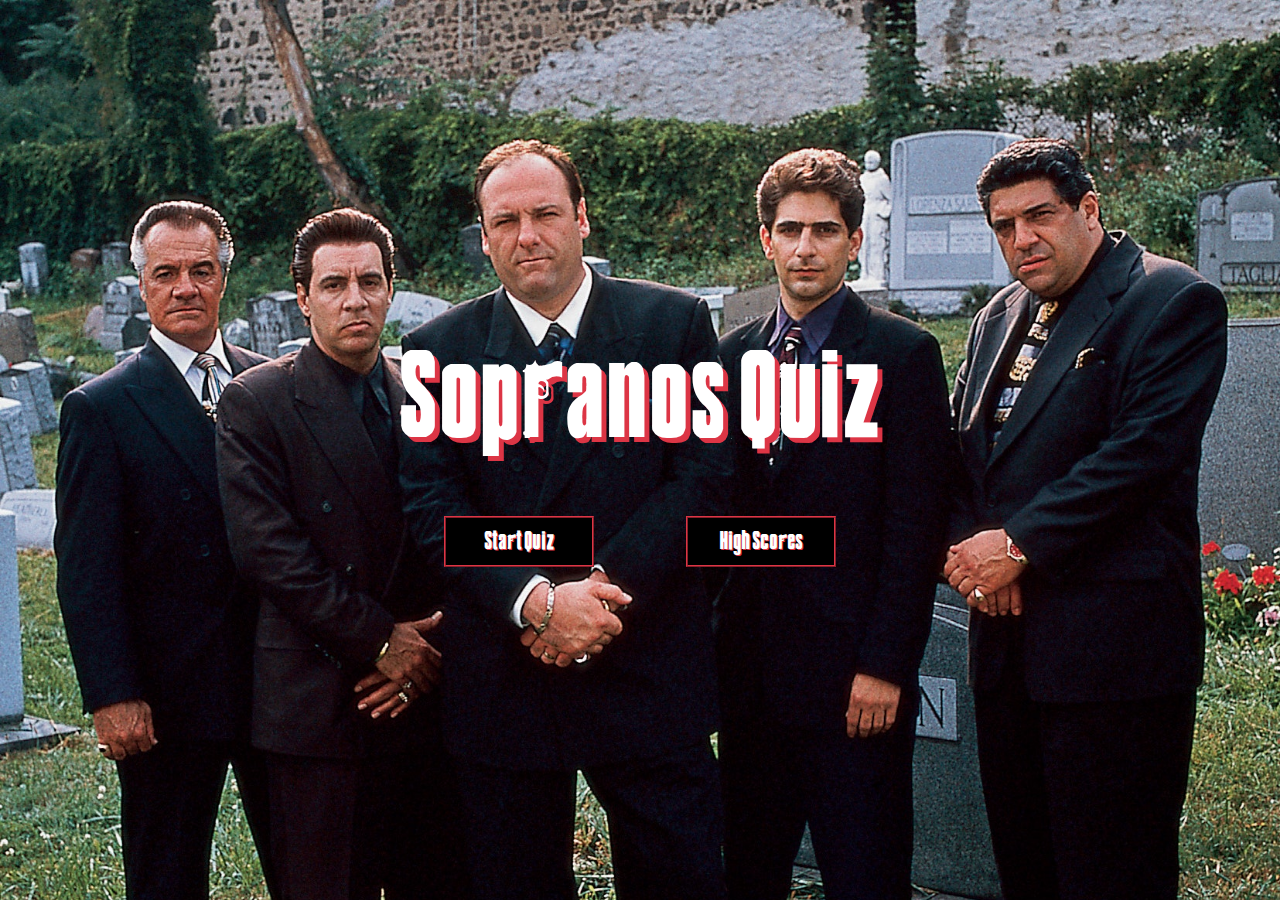
<file: index.html>
<!DOCTYPE html>
<html lang="en">
  <head>
    <meta charset="UTF-8" />
    <meta http-equiv="X-UA-Compatible" content="IE=edge" />
    <meta name="viewport" content="width=device-width, initial-scale=1.0" />
    <title>Get the Fuck Outta Here!</title>
    <link rel="stylesheet" href="app.css" />
  </head>
  <body>
    <div class="container">
      <div class="background-image"></div>
      <div>
        <h1 id="game-title">Sopranos Quiz</h1>
        <div class="button-container">
          <a class="button" id="start-button" href="/game.html">Start Quiz</a>
          <a class="button" id="high-scores" href="/highscores.html"
            >High Scores</a
          >
        </div>
      </div>
    </div>
  </body>
</html>
</file>
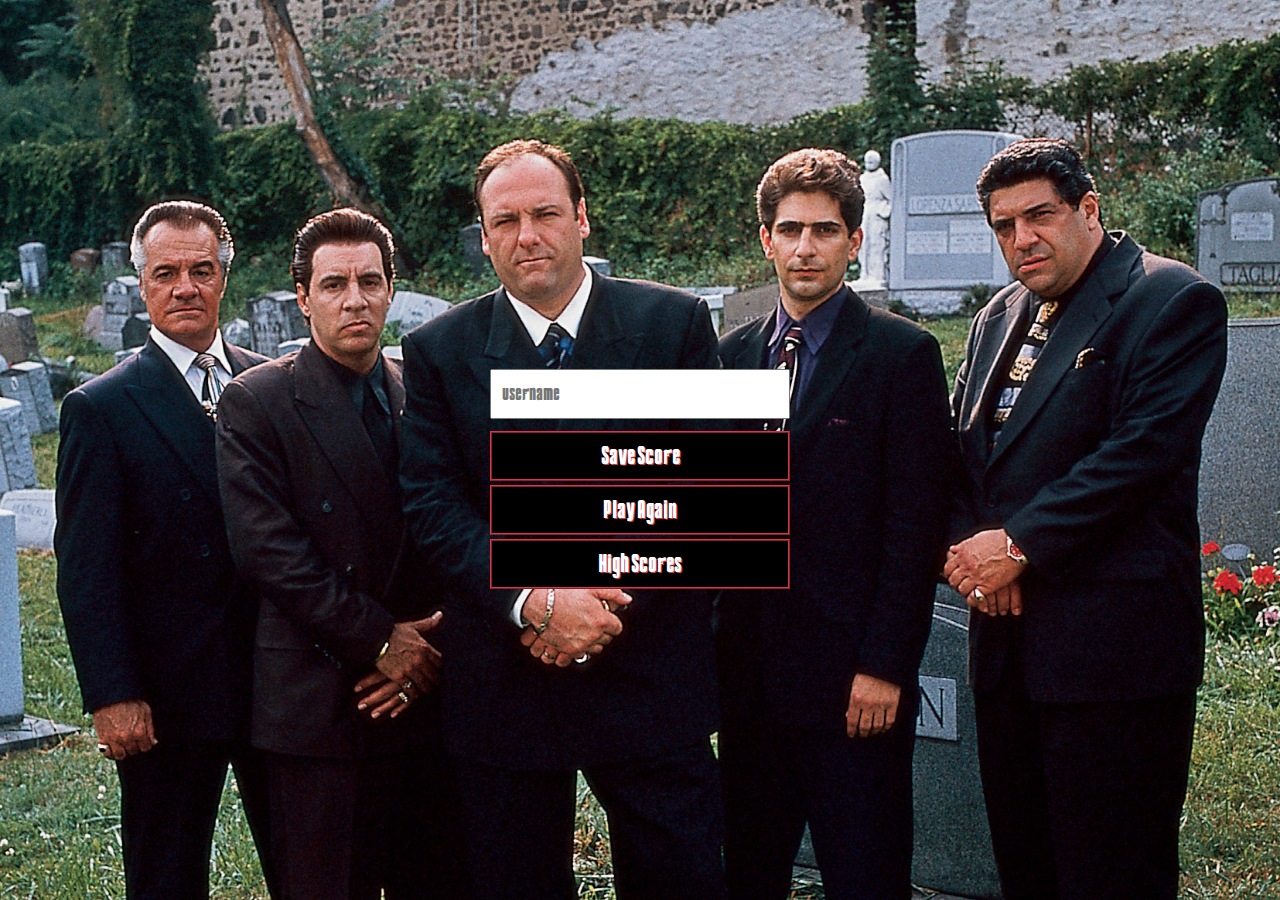
<file: end.html>
<!DOCTYPE html>
<html lang="en">
  <head>
    <meta charset="UTF-8" />
    <meta http-equiv="X-UA-Compatible" content="IE=edge" />
    <meta name="viewport" content="width=device-width, initial-scale=1.0" />
    <title>Congratu-friggin-lations</title>
    <link rel="stylesheet" href="app.css" />
    <script defer src="end.js"></script>
  </head>
  <body>
    <div class="container">
      <div id="end" class="flex-center flex-column">
        <h1 id="finalScore"></h1>
        <form>
          <input
            type="text"
            name="username"
            id="username"
            placeholder="username"
          />
          <button
            type="submit"
            class="button"
            id="saveScoreButton"
            onClick="saveHighScore(event)"
            disabled
          >
            Save Score
          </button>
          <a href="/game.html" class="button" id="endButtons">Play Again</a>
          <a href="/highscores.html" id="endButtons" class="button"
            >High Scores</a
          >
        </form>
      </div>
    </div>
  </body>
</html>
</file>
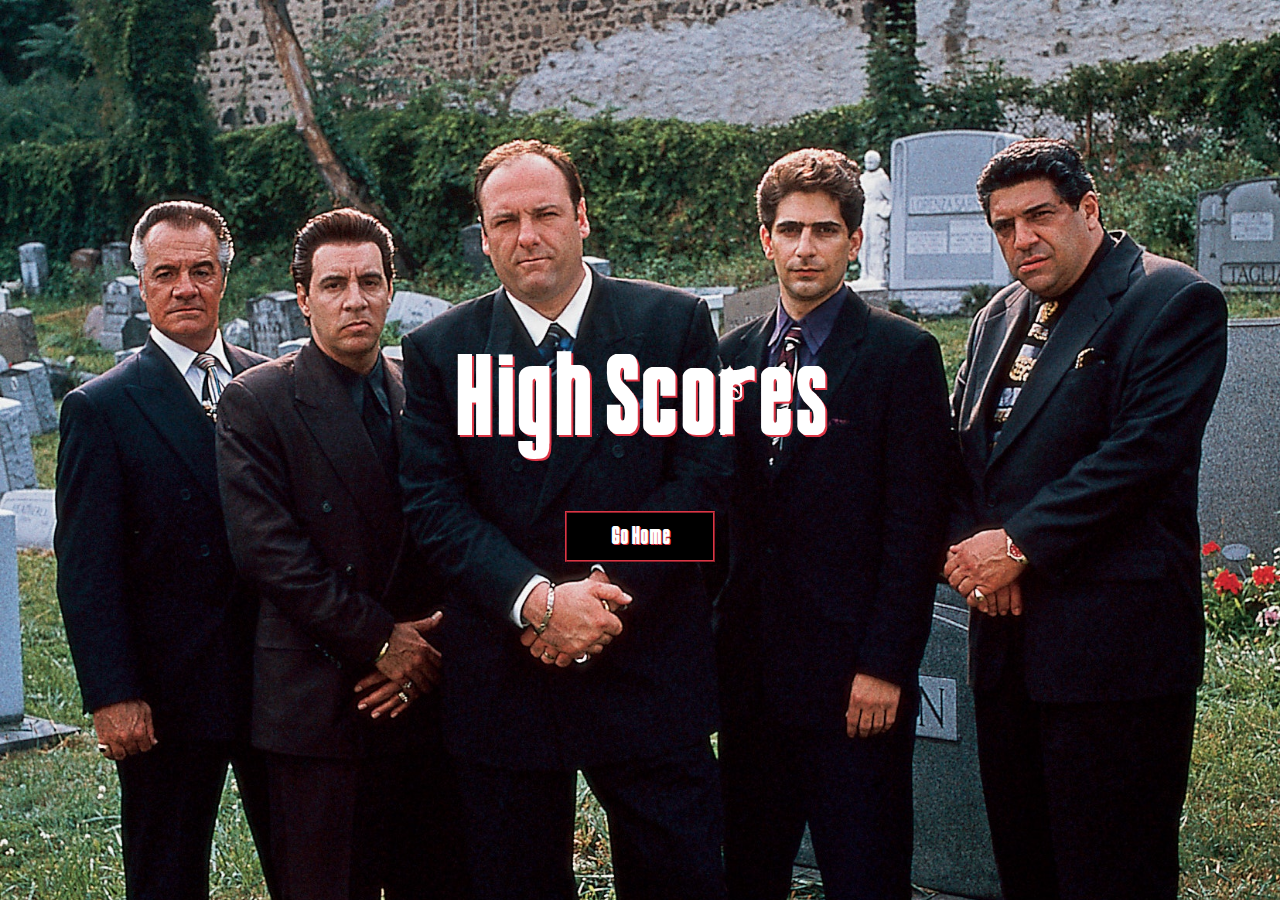
<file: highscores.html>
<!DOCTYPE html>
<html lang="en">
  <head>
    <meta charset="UTF-8" />
    <meta http-equiv="X-UA-Compatible" content="IE=edge" />
    <meta name="viewport" content="width=device-width, initial-scale=1.0" />
    <title>High Scores, ya bozo</title>
    <link rel="stylesheet" href="app.css" />
    <link rel="stylesheet" href="highscores.css" />
    <script defer src="highscores.js"></script>
  </head>
  <body>
    <div class="container">
      <div id="highScore" class="flex-center flex-column">
        <h1 id="finalScore">High Scores</h1>
        <ul id="highScoresList"></ul>
        <a class="button" href="/">Go Home</a>
      </div>
    </div>
  </body>
</html>
</file>
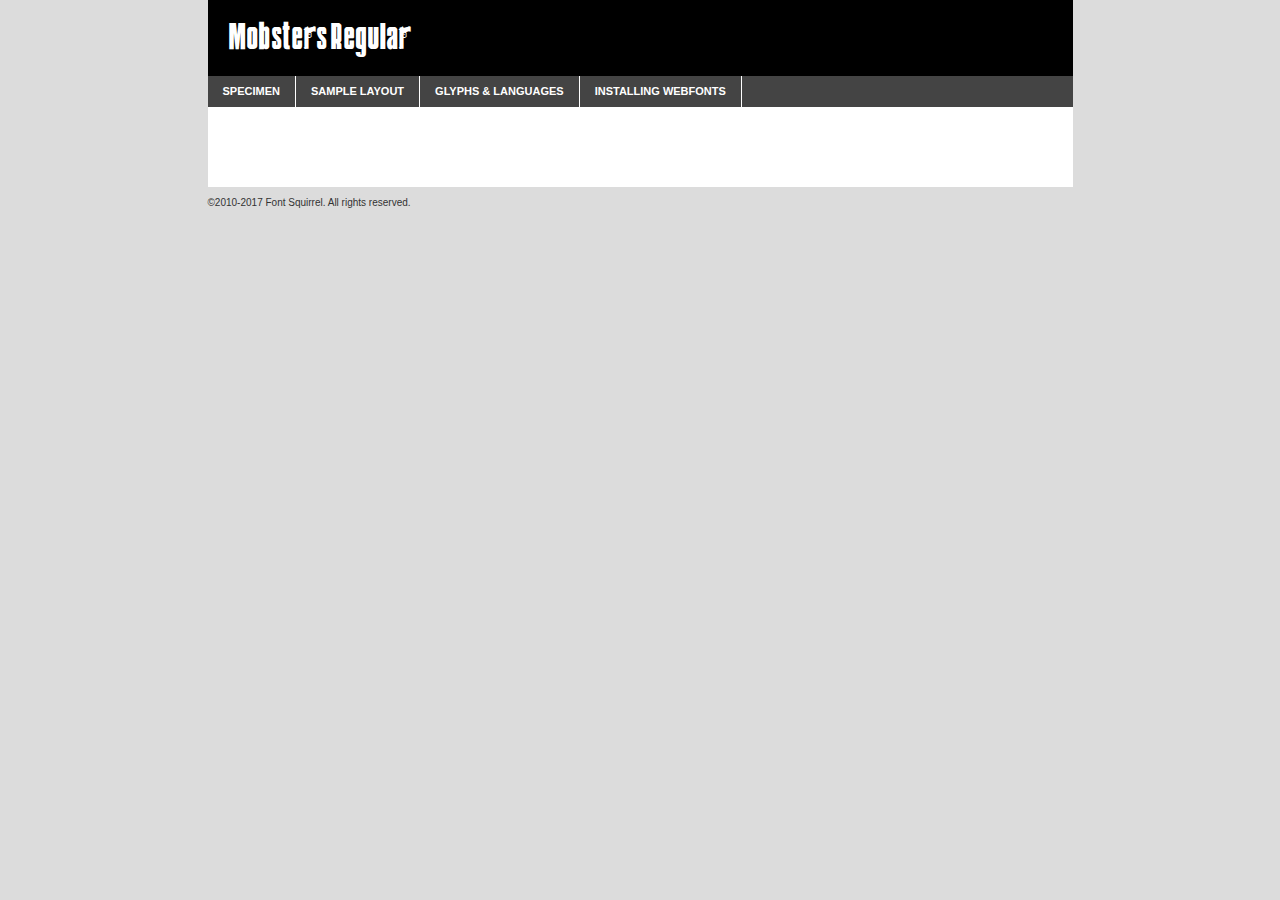
<file: mobsters-demo.html>
<!DOCTYPE html PUBLIC "-//W3C//DTD XHTML 1.0 Transitional//EN"
	"http://www.w3.org/TR/xhtml1/DTD/xhtml1-transitional.dtd">

<html xmlns="http://www.w3.org/1999/xhtml" xml:lang="en" lang="en">
<head>
	<meta http-equiv="Content-Type" content="text/html; charset=utf-8" />
	<script src="http://ajax.googleapis.com/ajax/libs/jquery/1.7.2/jquery.min.js" type="text/javascript" charset="utf-8"></script>
	<script type="text/javascript">
	(function($){$.fn.easyTabs=function(option){var param=jQuery.extend({fadeSpeed:"fast",defaultContent:1,activeClass:'active'},option);$(this).each(function(){var thisId="#"+this.id;if(param.defaultContent==''){param.defaultContent=1;}
	if(typeof param.defaultContent=="number")
	{var defaultTab=$(thisId+" .tabs li:eq("+(param.defaultContent-1)+") a").attr('href').substr(1);}else{var defaultTab=param.defaultContent;}
	$(thisId+" .tabs li a").each(function(){var tabToHide=$(this).attr('href').substr(1);$("#"+tabToHide).addClass('easytabs-tab-content');});hideAll();changeContent(defaultTab);function hideAll(){$(thisId+" .easytabs-tab-content").hide();}
	function changeContent(tabId){hideAll();$(thisId+" .tabs li").removeClass(param.activeClass);$(thisId+" .tabs li a[href=#"+tabId+"]").closest('li').addClass(param.activeClass);if(param.fadeSpeed!="none")
	{$(thisId+" #"+tabId).fadeIn(param.fadeSpeed);}else{$(thisId+" #"+tabId).show();}}
	$(thisId+" .tabs li").click(function(){var tabId=$(this).find('a').attr('href').substr(1);changeContent(tabId);return false;});});}})(jQuery);
	</script>
	<link rel="stylesheet" href="specimen_files/specimen_stylesheet.css" type="text/css" charset="utf-8" />
	<link rel="stylesheet" href="stylesheet.css" type="text/css" charset="utf-8" />

	<style type="text/css">
					body{
				font-family: 'mobstersregular';
							}
		</style>

	<title>Mobsters Regular Specimen</title>
	
	
	<script type="text/javascript" charset="utf-8">
		$(document).ready(function() {
			$('#container').easyTabs({defaultContent:1});
		});
	</script>
</head>

<body>
<div id="container">
	<div id="header">
		Mobsters Regular	</div>
	<ul class="tabs">
		<li><a href="#specimen">Specimen</a></li>
		<li><a href="#layout">Sample Layout</a></li>
				<li><a href="#glyphs">Glyphs &amp; Languages</a></li>
		<li><a href="#installing">Installing Webfonts</a></li>
		
	</ul>
	
	<div id="main_content">

		
			<div id="specimen">
		
				<div class="section">
					<div class="grid12 firstcol">
						<div class="huge">AaBb</div>
					</div>
				</div>
		
				<div class="section">
					<div class="glyph_range">A&#x200B;B&#x200b;C&#x200b;D&#x200b;E&#x200b;F&#x200b;G&#x200b;H&#x200b;I&#x200b;J&#x200b;K&#x200b;L&#x200b;M&#x200b;N&#x200b;O&#x200b;P&#x200b;Q&#x200b;R&#x200b;S&#x200b;T&#x200b;U&#x200b;V&#x200b;W&#x200b;X&#x200b;Y&#x200b;Z&#x200b;a&#x200b;b&#x200b;c&#x200b;d&#x200b;e&#x200b;f&#x200b;g&#x200b;h&#x200b;i&#x200b;j&#x200b;k&#x200b;l&#x200b;m&#x200b;n&#x200b;o&#x200b;p&#x200b;q&#x200b;r&#x200b;s&#x200b;t&#x200b;u&#x200b;v&#x200b;w&#x200b;x&#x200b;y&#x200b;z&#x200b;1&#x200b;2&#x200b;3&#x200b;4&#x200b;5&#x200b;6&#x200b;7&#x200b;8&#x200b;9&#x200b;0&#x200b;&amp;&#x200b;.&#x200b;,&#x200b;?&#x200b;!&#x200b;&#64;&#x200b;(&#x200b;)&#x200b;#&#x200b;$&#x200b;%&#x200b;*&#x200b;+&#x200b;-&#x200b;=&#x200b;:&#x200b;;</div>
				</div>
				<div class="section">
					<div class="grid12 firstcol">
						<table class="sample_table">
							<tr><td>10</td><td class="size10">abcdefghijklmnopqrstuvwxyzABCDEFGHIJKLMNOPQRSTUVWXYZ0123456789abcdefghijklmnopqrstuvwxyzABCDEFGHIJKLMNOPQRSTUVWXYZ0123456789abcdefghijklmnopqrstuvwxyzABCDEFGHIJKLMNOPQRSTUVWXYZ</td></tr>
							<tr><td>11</td><td class="size11">abcdefghijklmnopqrstuvwxyzABCDEFGHIJKLMNOPQRSTUVWXYZ0123456789abcdefghijklmnopqrstuvwxyzABCDEFGHIJKLMNOPQRSTUVWXYZ0123456789abcdefghijklmnopqrstuvwxyzABCDEFGHIJKLMNOPQRSTUVWXYZ</td></tr>
							<tr><td>12</td><td class="size12">abcdefghijklmnopqrstuvwxyzABCDEFGHIJKLMNOPQRSTUVWXYZ0123456789abcdefghijklmnopqrstuvwxyzABCDEFGHIJKLMNOPQRSTUVWXYZ0123456789abcdefghijklmnopqrstuvwxyzABCDEFGHIJKLMNOPQRSTUVWXYZ</td></tr>
							<tr><td>13</td><td class="size13">abcdefghijklmnopqrstuvwxyzABCDEFGHIJKLMNOPQRSTUVWXYZ0123456789abcdefghijklmnopqrstuvwxyzABCDEFGHIJKLMNOPQRSTUVWXYZ0123456789abcdefghijklmnopqrstuvwxyzABCDEFGHIJKLMNOPQRSTUVWXYZ</td></tr>
							<tr><td>14</td><td class="size14">abcdefghijklmnopqrstuvwxyzABCDEFGHIJKLMNOPQRSTUVWXYZ0123456789abcdefghijklmnopqrstuvwxyzABCDEFGHIJKLMNOPQRSTUVWXYZ0123456789abcdefghijklmnopqrstuvwxyzABCDEFGHIJKLMNOPQRSTUVWXYZ</td></tr>
							<tr><td>16</td><td class="size16">abcdefghijklmnopqrstuvwxyzABCDEFGHIJKLMNOPQRSTUVWXYZ0123456789abcdefghijklmnopqrstuvwxyzABCDEFGHIJKLMNOPQRSTUVWXYZ</td></tr>
							<tr><td>18</td><td class="size18">abcdefghijklmnopqrstuvwxyzABCDEFGHIJKLMNOPQRSTUVWXYZ0123456789abcdefghijklmnopqrstuvwxyzABCDEFGHIJKLMNOPQRSTUVWXYZ</td></tr>
							<tr><td>20</td><td class="size20">abcdefghijklmnopqrstuvwxyzABCDEFGHIJKLMNOPQRSTUVWXYZ0123456789abcdefghijklmnopqrstuvwxyzABCDEFGHIJKLMNOPQRSTUVWXYZ</td></tr>
							<tr><td>24</td><td class="size24">abcdefghijklmnopqrstuvwxyzABCDEFGHIJKLMNOPQRSTUVWXYZ0123456789abcdefghijklmnopqrstuvwxyzABCDEFGHIJKLMNOPQRSTUVWXYZ</td></tr>
							<tr><td>30</td><td class="size30">abcdefghijklmnopqrstuvwxyzABCDEFGHIJKLMNOPQRSTUVWXYZ0123456789abcdefghijklmnopqrstuvwxyzABCDEFGHIJKLMNOPQRSTUVWXYZ</td></tr>
							<tr><td>36</td><td class="size36">abcdefghijklmnopqrstuvwxyzABCDEFGHIJKLMNOPQRSTUVWXYZ0123456789abcdefghijklmnopqrstuvwxyzABCDEFGHIJKLMNOPQRSTUVWXYZ</td></tr>
							<tr><td>48</td><td class="size48">abcdefghijklmnopqrstuvwxyzABCDEFGHIJKLMNOPQRSTUVWXYZ0123456789abcdefghijklmnopqrstuvwxyzABCDEFGHIJKLMNOPQRSTUVWXYZ</td></tr>
							<tr><td>60</td><td class="size60">abcdefghijklmnopqrstuvwxyzABCDEFGHIJKLMNOPQRSTUVWXYZ0123456789abcdefghijklmnopqrstuvwxyzABCDEFGHIJKLMNOPQRSTUVWXYZ</td></tr>
							<tr><td>72</td><td class="size72">abcdefghijklmnopqrstuvwxyzABCDEFGHIJKLMNOPQRSTUVWXYZ0123456789abcdefghijklmnopqrstuvwxyzABCDEFGHIJKLMNOPQRSTUVWXYZ</td></tr>
							<tr><td>90</td><td class="size90">abcdefghijklmnopqrstuvwxyzABCDEFGHIJKLMNOPQRSTUVWXYZ0123456789abcdefghijklmnopqrstuvwxyzABCDEFGHIJKLMNOPQRSTUVWXYZ</td></tr>
						</table>
				
					</div>
			
				</div>
		
		
		
								<div class="section" id="bodycomparison">


										<div id="xheight">
				<div class="fontbody">&#x25FC;&#x25FC;&#x25FC;&#x25FC;&#x25FC;&#x25FC;&#x25FC;&#x25FC;&#x25FC;&#x25FC;&#x25FC;&#x25FC;&#x25FC;&#x25FC;&#x25FC;&#x25FC;&#x25FC;&#x25FC;&#x25FC;&#x25FC;&#x25FC;&#x25FC;&#x25FC;&#x25FC;&#x25FC;&#x25FC;&#x25FC;&#x25FC;&#x25FC;&#x25FC;&#x25FC;&#x25FC;&#x25FC;&#x25FC;&#x25FC;&#x25FC;&#x25FC;&#x25FC;&#x25FC;&#x25FC;&#x25FC;&#x25FC;&#x25FC;&#x25FC;&#x25FC;&#x25FC;&#x25FC;&#x25FC;&#x25FC;&#x25FC;&#x25FC;&#x25FC;&#x25FC;&#x25FC;&#x25FC;&#x25FC;&#x25FC;&#x25FC;&#x25FC;&#x25FC;&#x25FC;&#x25FC;&#x25FC;&#x25FC;&#x25FC;&#x25FC;&#x25FC;&#x25FC;&#x25FC;&#x25FC;&#x25FC;&#x25FC;&#x25FC;&#x25FC;&#x25FC;&#x25FC;&#x25FC;&#x25FC;&#x25FC;&#x25FC;&#x25FC;&#x25FC;&#x25FC;&#x25FC;&#x25FC;&#x25FC;&#x25FC;&#x25FC;&#x25FC;&#x25FC;&#x25FC;&#x25FC;&#x25FC;&#x25FC;&#x25FC;&#x25FC;&#x25FC;&#x25FC;&#x25FC;body</div><div class="arialbody">body</div><div class="verdanabody">body</div><div class="georgiabody">body</div></div>
										<div class="fontbody" style="z-index:1">
											body<span>Mobsters Regular</span>
										</div>
										<div class="arialbody" style="z-index:1">
											body<span>Arial</span>
										</div>
										<div class="verdanabody" style="z-index:1">
											body<span>Verdana</span>
										</div>
										<div class="georgiabody" style="z-index:1">
											body<span>Georgia</span>
										</div>



								</div>
		
		
				<div class="section psample psample_row1" id="">
					
					<div class="grid2 firstcol">
						<p class="size10"><span>10.</span>Aenean lacinia bibendum nulla sed consectetur. Fusce dapibus, tellus ac cursus commodo, tortor mauris condimentum nibh, ut fermentum massa justo sit amet risus. Nullam id dolor id nibh ultricies vehicula ut id elit. Cum sociis natoque penatibus et magnis dis parturient montes, nascetur ridiculus mus. Nulla vitae elit libero, a pharetra augue.</p>
			
					</div>
					<div class="grid3">
						<p class="size11"><span>11.</span>Aenean lacinia bibendum nulla sed consectetur. Fusce dapibus, tellus ac cursus commodo, tortor mauris condimentum nibh, ut fermentum massa justo sit amet risus. Nullam id dolor id nibh ultricies vehicula ut id elit. Cum sociis natoque penatibus et magnis dis parturient montes, nascetur ridiculus mus. Nulla vitae elit libero, a pharetra augue.</p>
			
					</div>
					<div class="grid3">
						<p class="size12"><span>12.</span>Aenean lacinia bibendum nulla sed consectetur. Fusce dapibus, tellus ac cursus commodo, tortor mauris condimentum nibh, ut fermentum massa justo sit amet risus. Nullam id dolor id nibh ultricies vehicula ut id elit. Cum sociis natoque penatibus et magnis dis parturient montes, nascetur ridiculus mus. Nulla vitae elit libero, a pharetra augue.</p>
			
					</div>
					<div class="grid4">
						<p class="size13"><span>13.</span>Aenean lacinia bibendum nulla sed consectetur. Fusce dapibus, tellus ac cursus commodo, tortor mauris condimentum nibh, ut fermentum massa justo sit amet risus. Nullam id dolor id nibh ultricies vehicula ut id elit. Cum sociis natoque penatibus et magnis dis parturient montes, nascetur ridiculus mus. Nulla vitae elit libero, a pharetra augue.</p>
			
					</div>
					<div class="white_blend"></div>
					
				</div>
				<div class="section psample psample_row2" id="">
					<div class="grid3 firstcol">
						<p class="size14"><span>14.</span>Aenean lacinia bibendum nulla sed consectetur. Fusce dapibus, tellus ac cursus commodo, tortor mauris condimentum nibh, ut fermentum massa justo sit amet risus. Nullam id dolor id nibh ultricies vehicula ut id elit. Cum sociis natoque penatibus et magnis dis parturient montes, nascetur ridiculus mus. Nulla vitae elit libero, a pharetra augue.</p>
			
					</div>
					<div class="grid4">
						<p class="size16"><span>16.</span>Aenean lacinia bibendum nulla sed consectetur. Fusce dapibus, tellus ac cursus commodo, tortor mauris condimentum nibh, ut fermentum massa justo sit amet risus. Nullam id dolor id nibh ultricies vehicula ut id elit. Cum sociis natoque penatibus et magnis dis parturient montes, nascetur ridiculus mus. Nulla vitae elit libero, a pharetra augue.</p>
			
					</div>
					<div class="grid5">
						<p class="size18"><span>18.</span>Aenean lacinia bibendum nulla sed consectetur. Fusce dapibus, tellus ac cursus commodo, tortor mauris condimentum nibh, ut fermentum massa justo sit amet risus. Nullam id dolor id nibh ultricies vehicula ut id elit. Cum sociis natoque penatibus et magnis dis parturient montes, nascetur ridiculus mus. Nulla vitae elit libero, a pharetra augue.</p>
			
					</div>

					<div class="white_blend"></div>

				</div>
				
				<div class="section psample psample_row3" id="">
					<div class="grid5 firstcol">
						<p class="size20"><span>20.</span>Aenean lacinia bibendum nulla sed consectetur. Fusce dapibus, tellus ac cursus commodo, tortor mauris condimentum nibh, ut fermentum massa justo sit amet risus. Nullam id dolor id nibh ultricies vehicula ut id elit. Cum sociis natoque penatibus et magnis dis parturient montes, nascetur ridiculus mus. Nulla vitae elit libero, a pharetra augue.</p>
					</div>
					<div class="grid7">
						<p class="size24"><span>24.</span>Aenean lacinia bibendum nulla sed consectetur. Fusce dapibus, tellus ac cursus commodo, tortor mauris condimentum nibh, ut fermentum massa justo sit amet risus. Nullam id dolor id nibh ultricies vehicula ut id elit. Cum sociis natoque penatibus et magnis dis parturient montes, nascetur ridiculus mus. Nulla vitae elit libero, a pharetra augue.</p>
					</div>
					
					<div class="white_blend"></div>
					
				</div>
				
				<div class="section psample psample_row4" id="">
					<div class="grid12 firstcol">
						<p class="size30"><span>30.</span>Aenean lacinia bibendum nulla sed consectetur. Fusce dapibus, tellus ac cursus commodo, tortor mauris condimentum nibh, ut fermentum massa justo sit amet risus. Nullam id dolor id nibh ultricies vehicula ut id elit. Cum sociis natoque penatibus et magnis dis parturient montes, nascetur ridiculus mus. Nulla vitae elit libero, a pharetra augue.</p>
					</div>
					<div class="white_blend"></div>
					
				</div>
				
				
				
				<div class="section psample psample_row1 fullreverse">
					<div class="grid2 firstcol">
						<p class="size10"><span>10.</span>Aenean lacinia bibendum nulla sed consectetur. Fusce dapibus, tellus ac cursus commodo, tortor mauris condimentum nibh, ut fermentum massa justo sit amet risus. Nullam id dolor id nibh ultricies vehicula ut id elit. Cum sociis natoque penatibus et magnis dis parturient montes, nascetur ridiculus mus. Nulla vitae elit libero, a pharetra augue.</p>
			
					</div>
					<div class="grid3">
						<p class="size11"><span>11.</span>Aenean lacinia bibendum nulla sed consectetur. Fusce dapibus, tellus ac cursus commodo, tortor mauris condimentum nibh, ut fermentum massa justo sit amet risus. Nullam id dolor id nibh ultricies vehicula ut id elit. Cum sociis natoque penatibus et magnis dis parturient montes, nascetur ridiculus mus. Nulla vitae elit libero, a pharetra augue.</p>
			
					</div>
					<div class="grid3">
						<p class="size12"><span>12.</span>Aenean lacinia bibendum nulla sed consectetur. Fusce dapibus, tellus ac cursus commodo, tortor mauris condimentum nibh, ut fermentum massa justo sit amet risus. Nullam id dolor id nibh ultricies vehicula ut id elit. Cum sociis natoque penatibus et magnis dis parturient montes, nascetur ridiculus mus. Nulla vitae elit libero, a pharetra augue.</p>
			
					</div>
					<div class="grid4">
						<p class="size13"><span>13.</span>Aenean lacinia bibendum nulla sed consectetur. Fusce dapibus, tellus ac cursus commodo, tortor mauris condimentum nibh, ut fermentum massa justo sit amet risus. Nullam id dolor id nibh ultricies vehicula ut id elit. Cum sociis natoque penatibus et magnis dis parturient montes, nascetur ridiculus mus. Nulla vitae elit libero, a pharetra augue.</p>
			
					</div>
					<div class="black_blend"></div>
					
				</div>
				
				<div class="section psample psample_row2 fullreverse">
					<div class="grid3 firstcol">
						<p class="size14"><span>14.</span>Aenean lacinia bibendum nulla sed consectetur. Fusce dapibus, tellus ac cursus commodo, tortor mauris condimentum nibh, ut fermentum massa justo sit amet risus. Nullam id dolor id nibh ultricies vehicula ut id elit. Cum sociis natoque penatibus et magnis dis parturient montes, nascetur ridiculus mus. Nulla vitae elit libero, a pharetra augue.</p>
			
					</div>
					<div class="grid4">
						<p class="size16"><span>16.</span>Aenean lacinia bibendum nulla sed consectetur. Fusce dapibus, tellus ac cursus commodo, tortor mauris condimentum nibh, ut fermentum massa justo sit amet risus. Nullam id dolor id nibh ultricies vehicula ut id elit. Cum sociis natoque penatibus et magnis dis parturient montes, nascetur ridiculus mus. Nulla vitae elit libero, a pharetra augue.</p>
			
					</div>
					<div class="grid5">
						<p class="size18"><span>18.</span>Aenean lacinia bibendum nulla sed consectetur. Fusce dapibus, tellus ac cursus commodo, tortor mauris condimentum nibh, ut fermentum massa justo sit amet risus. Nullam id dolor id nibh ultricies vehicula ut id elit. Cum sociis natoque penatibus et magnis dis parturient montes, nascetur ridiculus mus. Nulla vitae elit libero, a pharetra augue.</p>
			
					</div>
					<div class="black_blend"></div>

				</div>
				
				<div class="section psample fullreverse psample_row3" id="">
					<div class="grid5 firstcol">
						<p class="size20"><span>20.</span>Aenean lacinia bibendum nulla sed consectetur. Fusce dapibus, tellus ac cursus commodo, tortor mauris condimentum nibh, ut fermentum massa justo sit amet risus. Nullam id dolor id nibh ultricies vehicula ut id elit. Cum sociis natoque penatibus et magnis dis parturient montes, nascetur ridiculus mus. Nulla vitae elit libero, a pharetra augue.</p>
					</div>
					<div class="grid7">
						<p class="size24"><span>24.</span>Aenean lacinia bibendum nulla sed consectetur. Fusce dapibus, tellus ac cursus commodo, tortor mauris condimentum nibh, ut fermentum massa justo sit amet risus. Nullam id dolor id nibh ultricies vehicula ut id elit. Cum sociis natoque penatibus et magnis dis parturient montes, nascetur ridiculus mus. Nulla vitae elit libero, a pharetra augue.</p>
					</div>
					
					<div class="black_blend"></div>
					
				</div>
				
				<div class="section psample fullreverse psample_row4" id="" style="border-bottom: 20px #000 solid;">
					<div class="grid12 firstcol">
						<p class="size30"><span>30.</span>Aenean lacinia bibendum nulla sed consectetur. Fusce dapibus, tellus ac cursus commodo, tortor mauris condimentum nibh, ut fermentum massa justo sit amet risus. Nullam id dolor id nibh ultricies vehicula ut id elit. Cum sociis natoque penatibus et magnis dis parturient montes, nascetur ridiculus mus. Nulla vitae elit libero, a pharetra augue.</p>
					</div>
					<div class="black_blend"></div>
					
				</div>
				
				
				
				
			</div>
			
			<div id="layout">
				
				<div class="section">
					
					<div class="grid12 firstcol">
						<h1>Lorem Ipsum Dolor</h1>
						<h2>Etiam porta sem malesuada magna mollis euismod</h2>
						
						<p class="byline">By <a href="#link">Aenean Lacinia</a></p>
					</div>
				</div>
				<div class="section">
					<div class="grid8 firstcol">
						<p class="large">Donec sed odio dui. Morbi leo risus, porta ac consectetur ac, vestibulum at eros. Fusce dapibus, tellus ac cursus commodo, tortor mauris condimentum nibh, ut fermentum massa justo sit amet risus. </p>

						
						<h3>Pellentesque ornare sem</h3>

						<p>Maecenas sed diam eget risus varius blandit sit amet non magna. Maecenas faucibus mollis interdum. Donec ullamcorper nulla non metus auctor fringilla. Nullam id dolor id nibh ultricies vehicula ut id elit. Nullam id dolor id nibh ultricies vehicula ut id elit. </p>

						<p>Aenean eu leo quam. Pellentesque ornare sem lacinia quam venenatis vestibulum. Lorem ipsum dolor sit amet, consectetur adipiscing elit. Cum sociis natoque penatibus et magnis dis parturient montes, nascetur ridiculus mus. </p>

						<p>Nulla vitae elit libero, a pharetra augue. Praesent commodo cursus magna, vel scelerisque nisl consectetur et. Aenean lacinia bibendum nulla sed consectetur. </p>

						<p>Nullam quis risus eget urna mollis ornare vel eu leo. Nullam quis risus eget urna mollis ornare vel eu leo. Maecenas sed diam eget risus varius blandit sit amet non magna. Donec ullamcorper nulla non metus auctor fringilla. </p>

						<h3>Cras mattis consectetur</h3>

						<p>Aenean eu leo quam. Pellentesque ornare sem lacinia quam venenatis vestibulum. Aenean lacinia bibendum nulla sed consectetur. Integer posuere erat a ante venenatis dapibus posuere velit aliquet. Cras mattis consectetur purus sit amet fermentum. </p>

						<p>Nullam id dolor id nibh ultricies vehicula ut id elit. Nullam quis risus eget urna mollis ornare vel eu leo. Cras mattis consectetur purus sit amet fermentum.</p>
					</div>
					
					<div class="grid4 sidebar">
						
						<div class="box reverse">
							<p class="last">Nullam quis risus eget urna mollis ornare vel eu leo. Donec ullamcorper nulla non metus auctor fringilla. Cras mattis consectetur purus sit amet fermentum. Sed posuere consectetur est at lobortis. Lorem ipsum dolor sit amet, consectetur adipiscing elit. </p>
						</div>
						
						<p class="caption">Maecenas sed diam eget risus varius.</p>

						<p>Vestibulum id ligula porta felis euismod semper. Integer posuere erat a ante venenatis dapibus posuere velit aliquet. Vestibulum id ligula porta felis euismod semper. Sed posuere consectetur est at lobortis. Maecenas sed diam eget risus varius blandit sit amet non magna. Fusce dapibus, tellus ac cursus commodo, tortor mauris condimentum nibh, ut fermentum massa justo sit amet risus. </p>

					

						<p>Duis mollis, est non commodo luctus, nisi erat porttitor ligula, eget lacinia odio sem nec elit. Aenean lacinia bibendum nulla sed consectetur. Vivamus sagittis lacus vel augue laoreet rutrum faucibus dolor auctor. Aenean lacinia bibendum nulla sed consectetur. Nullam quis risus eget urna mollis ornare vel eu leo. </p>

						<p>Praesent commodo cursus magna, vel scelerisque nisl consectetur et. Donec ullamcorper nulla non metus auctor fringilla. Maecenas faucibus mollis interdum. Fusce dapibus, tellus ac cursus commodo, tortor mauris condimentum nibh, ut fermentum massa justo sit amet risus. </p>

					</div>
				</div>
				
			</div>


			



		<div id="glyphs">
			<div class="section">
				<div class="grid12 firstcol">
			
				<h1>Language Support</h1>
				<p>The subset of Mobsters Regular in this kit supports the following languages:<br />
			
					Albanian, Basque, Breton, Chamorro, Danish, Dutch, English, Faroese, Finnish, French, Frisian, Galician, German, Icelandic, Italian, Malagasy, Norwegian, Portuguese, Spanish, Alsatian, Aragonese, Arapaho, Arrernte, Asturian, Aymara, Bislama, Cebuano, Corsican, Fijian, French_creole, Genoese, Gilbertese, Greenlandic, Haitian_creole, Hiligaynon, Hmong, Hopi, Ibanag, Iloko_ilokano, Indonesian, Interglossa_glosa, Interlingua, Irish_gaelic, Jerriais, Lojban, Lombard, Luxembourgeois, Manx, Mohawk, Norfolk_pitcairnese, Occitan, Oromo, Pangasinan, Papiamento, Piedmontese, Potawatomi, Rhaeto-romance, Romansh, Rotokas, Sami_lule, Samoan, Sardinian, Scots_gaelic, Seychelles_creole, Shona, Sicilian, Somali, Southern_ndebele, Swahili, Swati_swazi, Tagalog_filipino_pilipino, Tetum, Tok_pisin, Uyghur_latinized, Volapuk, Walloon, Warlpiri, Xhosa, Yapese, Zulu, Latinbasic, Ubasic, Demo				</p>
				<h1>Glyph Chart</h1>
				<p>The subset of Mobsters Regular in this kit includes all the glyphs listed below. Unicode entities are included above each glyph to help you insert individual characters into your layout.</p>
				<div id="glyph_chart">
			
																				 <div><p>&amp;#13;</p>&#13;</div>
																				 <div><p>&amp;#32;</p>&#32;</div>
																				 <div><p>&amp;#33;</p>&#33;</div>
																				 <div><p>&amp;#34;</p>&#34;</div>
																				 <div><p>&amp;#35;</p>&#35;</div>
																				 <div><p>&amp;#36;</p>&#36;</div>
																				 <div><p>&amp;#37;</p>&#37;</div>
																				 <div><p>&amp;#38;</p>&#38;</div>
																				 <div><p>&amp;#39;</p>&#39;</div>
																				 <div><p>&amp;#40;</p>&#40;</div>
																				 <div><p>&amp;#41;</p>&#41;</div>
																				 <div><p>&amp;#42;</p>&#42;</div>
																				 <div><p>&amp;#43;</p>&#43;</div>
																				 <div><p>&amp;#44;</p>&#44;</div>
																				 <div><p>&amp;#45;</p>&#45;</div>
																				 <div><p>&amp;#46;</p>&#46;</div>
																				 <div><p>&amp;#47;</p>&#47;</div>
																				 <div><p>&amp;#48;</p>&#48;</div>
																				 <div><p>&amp;#49;</p>&#49;</div>
																				 <div><p>&amp;#50;</p>&#50;</div>
																				 <div><p>&amp;#51;</p>&#51;</div>
																				 <div><p>&amp;#52;</p>&#52;</div>
																				 <div><p>&amp;#53;</p>&#53;</div>
																				 <div><p>&amp;#54;</p>&#54;</div>
																				 <div><p>&amp;#55;</p>&#55;</div>
																				 <div><p>&amp;#56;</p>&#56;</div>
																				 <div><p>&amp;#57;</p>&#57;</div>
																				 <div><p>&amp;#58;</p>&#58;</div>
																				 <div><p>&amp;#59;</p>&#59;</div>
																				 <div><p>&amp;#60;</p>&#60;</div>
																				 <div><p>&amp;#61;</p>&#61;</div>
																				 <div><p>&amp;#62;</p>&#62;</div>
																				 <div><p>&amp;#63;</p>&#63;</div>
																				 <div><p>&amp;#64;</p>&#64;</div>
																				 <div><p>&amp;#65;</p>&#65;</div>
																				 <div><p>&amp;#66;</p>&#66;</div>
																				 <div><p>&amp;#67;</p>&#67;</div>
																				 <div><p>&amp;#68;</p>&#68;</div>
																				 <div><p>&amp;#69;</p>&#69;</div>
																				 <div><p>&amp;#70;</p>&#70;</div>
																				 <div><p>&amp;#71;</p>&#71;</div>
																				 <div><p>&amp;#72;</p>&#72;</div>
																				 <div><p>&amp;#73;</p>&#73;</div>
																				 <div><p>&amp;#74;</p>&#74;</div>
																				 <div><p>&amp;#75;</p>&#75;</div>
																				 <div><p>&amp;#76;</p>&#76;</div>
																				 <div><p>&amp;#77;</p>&#77;</div>
																				 <div><p>&amp;#78;</p>&#78;</div>
																				 <div><p>&amp;#79;</p>&#79;</div>
																				 <div><p>&amp;#80;</p>&#80;</div>
																				 <div><p>&amp;#81;</p>&#81;</div>
																				 <div><p>&amp;#82;</p>&#82;</div>
																				 <div><p>&amp;#83;</p>&#83;</div>
																				 <div><p>&amp;#84;</p>&#84;</div>
																				 <div><p>&amp;#85;</p>&#85;</div>
																				 <div><p>&amp;#86;</p>&#86;</div>
																				 <div><p>&amp;#87;</p>&#87;</div>
																				 <div><p>&amp;#88;</p>&#88;</div>
																				 <div><p>&amp;#89;</p>&#89;</div>
																				 <div><p>&amp;#90;</p>&#90;</div>
																				 <div><p>&amp;#91;</p>&#91;</div>
																				 <div><p>&amp;#92;</p>&#92;</div>
																				 <div><p>&amp;#93;</p>&#93;</div>
																				 <div><p>&amp;#94;</p>&#94;</div>
																				 <div><p>&amp;#95;</p>&#95;</div>
																				 <div><p>&amp;#96;</p>&#96;</div>
																				 <div><p>&amp;#97;</p>&#97;</div>
																				 <div><p>&amp;#98;</p>&#98;</div>
																				 <div><p>&amp;#99;</p>&#99;</div>
																				 <div><p>&amp;#100;</p>&#100;</div>
																				 <div><p>&amp;#101;</p>&#101;</div>
																				 <div><p>&amp;#102;</p>&#102;</div>
																				 <div><p>&amp;#103;</p>&#103;</div>
																				 <div><p>&amp;#104;</p>&#104;</div>
																				 <div><p>&amp;#105;</p>&#105;</div>
																				 <div><p>&amp;#106;</p>&#106;</div>
																				 <div><p>&amp;#107;</p>&#107;</div>
																				 <div><p>&amp;#108;</p>&#108;</div>
																				 <div><p>&amp;#109;</p>&#109;</div>
																				 <div><p>&amp;#110;</p>&#110;</div>
																				 <div><p>&amp;#111;</p>&#111;</div>
																				 <div><p>&amp;#112;</p>&#112;</div>
																				 <div><p>&amp;#113;</p>&#113;</div>
																				 <div><p>&amp;#114;</p>&#114;</div>
																				 <div><p>&amp;#115;</p>&#115;</div>
																				 <div><p>&amp;#116;</p>&#116;</div>
																				 <div><p>&amp;#117;</p>&#117;</div>
																				 <div><p>&amp;#118;</p>&#118;</div>
																				 <div><p>&amp;#119;</p>&#119;</div>
																				 <div><p>&amp;#120;</p>&#120;</div>
																				 <div><p>&amp;#121;</p>&#121;</div>
																				 <div><p>&amp;#122;</p>&#122;</div>
																				 <div><p>&amp;#123;</p>&#123;</div>
																				 <div><p>&amp;#124;</p>&#124;</div>
																				 <div><p>&amp;#125;</p>&#125;</div>
																				 <div><p>&amp;#126;</p>&#126;</div>
																				 <div><p>&amp;#160;</p>&#160;</div>
																				 <div><p>&amp;#161;</p>&#161;</div>
																				 <div><p>&amp;#162;</p>&#162;</div>
																				 <div><p>&amp;#163;</p>&#163;</div>
																				 <div><p>&amp;#165;</p>&#165;</div>
																				 <div><p>&amp;#166;</p>&#166;</div>
																				 <div><p>&amp;#167;</p>&#167;</div>
																				 <div><p>&amp;#168;</p>&#168;</div>
																				 <div><p>&amp;#169;</p>&#169;</div>
																				 <div><p>&amp;#170;</p>&#170;</div>
																				 <div><p>&amp;#171;</p>&#171;</div>
																				 <div><p>&amp;#172;</p>&#172;</div>
																				 <div><p>&amp;#173;</p>&#173;</div>
																				 <div><p>&amp;#174;</p>&#174;</div>
																				 <div><p>&amp;#175;</p>&#175;</div>
																				 <div><p>&amp;#176;</p>&#176;</div>
																				 <div><p>&amp;#177;</p>&#177;</div>
																				 <div><p>&amp;#178;</p>&#178;</div>
																				 <div><p>&amp;#179;</p>&#179;</div>
																				 <div><p>&amp;#180;</p>&#180;</div>
																				 <div><p>&amp;#181;</p>&#181;</div>
																				 <div><p>&amp;#182;</p>&#182;</div>
																				 <div><p>&amp;#183;</p>&#183;</div>
																				 <div><p>&amp;#184;</p>&#184;</div>
																				 <div><p>&amp;#185;</p>&#185;</div>
																				 <div><p>&amp;#186;</p>&#186;</div>
																				 <div><p>&amp;#187;</p>&#187;</div>
																				 <div><p>&amp;#188;</p>&#188;</div>
																				 <div><p>&amp;#189;</p>&#189;</div>
																				 <div><p>&amp;#190;</p>&#190;</div>
																				 <div><p>&amp;#191;</p>&#191;</div>
																				 <div><p>&amp;#192;</p>&#192;</div>
																				 <div><p>&amp;#193;</p>&#193;</div>
																				 <div><p>&amp;#194;</p>&#194;</div>
																				 <div><p>&amp;#195;</p>&#195;</div>
																				 <div><p>&amp;#196;</p>&#196;</div>
																				 <div><p>&amp;#197;</p>&#197;</div>
																				 <div><p>&amp;#198;</p>&#198;</div>
																				 <div><p>&amp;#199;</p>&#199;</div>
																				 <div><p>&amp;#200;</p>&#200;</div>
																				 <div><p>&amp;#201;</p>&#201;</div>
																				 <div><p>&amp;#202;</p>&#202;</div>
																				 <div><p>&amp;#203;</p>&#203;</div>
																				 <div><p>&amp;#204;</p>&#204;</div>
																				 <div><p>&amp;#205;</p>&#205;</div>
																				 <div><p>&amp;#206;</p>&#206;</div>
																				 <div><p>&amp;#207;</p>&#207;</div>
																				 <div><p>&amp;#208;</p>&#208;</div>
																				 <div><p>&amp;#209;</p>&#209;</div>
																				 <div><p>&amp;#210;</p>&#210;</div>
																				 <div><p>&amp;#211;</p>&#211;</div>
																				 <div><p>&amp;#212;</p>&#212;</div>
																				 <div><p>&amp;#213;</p>&#213;</div>
																				 <div><p>&amp;#214;</p>&#214;</div>
																				 <div><p>&amp;#215;</p>&#215;</div>
																				 <div><p>&amp;#216;</p>&#216;</div>
																				 <div><p>&amp;#217;</p>&#217;</div>
																				 <div><p>&amp;#218;</p>&#218;</div>
																				 <div><p>&amp;#219;</p>&#219;</div>
																				 <div><p>&amp;#220;</p>&#220;</div>
																				 <div><p>&amp;#221;</p>&#221;</div>
																				 <div><p>&amp;#222;</p>&#222;</div>
																				 <div><p>&amp;#223;</p>&#223;</div>
																				 <div><p>&amp;#224;</p>&#224;</div>
																				 <div><p>&amp;#225;</p>&#225;</div>
																				 <div><p>&amp;#226;</p>&#226;</div>
																				 <div><p>&amp;#227;</p>&#227;</div>
																				 <div><p>&amp;#228;</p>&#228;</div>
																				 <div><p>&amp;#229;</p>&#229;</div>
																				 <div><p>&amp;#230;</p>&#230;</div>
																				 <div><p>&amp;#231;</p>&#231;</div>
																				 <div><p>&amp;#232;</p>&#232;</div>
																				 <div><p>&amp;#233;</p>&#233;</div>
																				 <div><p>&amp;#234;</p>&#234;</div>
																				 <div><p>&amp;#235;</p>&#235;</div>
																				 <div><p>&amp;#236;</p>&#236;</div>
																				 <div><p>&amp;#237;</p>&#237;</div>
																				 <div><p>&amp;#238;</p>&#238;</div>
																				 <div><p>&amp;#239;</p>&#239;</div>
																				 <div><p>&amp;#240;</p>&#240;</div>
																				 <div><p>&amp;#241;</p>&#241;</div>
																				 <div><p>&amp;#242;</p>&#242;</div>
																				 <div><p>&amp;#243;</p>&#243;</div>
																				 <div><p>&amp;#244;</p>&#244;</div>
																				 <div><p>&amp;#245;</p>&#245;</div>
																				 <div><p>&amp;#246;</p>&#246;</div>
																				 <div><p>&amp;#247;</p>&#247;</div>
																				 <div><p>&amp;#248;</p>&#248;</div>
																				 <div><p>&amp;#249;</p>&#249;</div>
																				 <div><p>&amp;#250;</p>&#250;</div>
																				 <div><p>&amp;#251;</p>&#251;</div>
																				 <div><p>&amp;#252;</p>&#252;</div>
																				 <div><p>&amp;#253;</p>&#253;</div>
																				 <div><p>&amp;#254;</p>&#254;</div>
																				 <div><p>&amp;#255;</p>&#255;</div>
																				 <div><p>&amp;#338;</p>&#338;</div>
																				 <div><p>&amp;#339;</p>&#339;</div>
																				 <div><p>&amp;#376;</p>&#376;</div>
																				 <div><p>&amp;#710;</p>&#710;</div>
																				 <div><p>&amp;#732;</p>&#732;</div>
																				 <div><p>&amp;#8192;</p>&#8192;</div>
																				 <div><p>&amp;#8193;</p>&#8193;</div>
																				 <div><p>&amp;#8194;</p>&#8194;</div>
																				 <div><p>&amp;#8195;</p>&#8195;</div>
																				 <div><p>&amp;#8196;</p>&#8196;</div>
																				 <div><p>&amp;#8197;</p>&#8197;</div>
																				 <div><p>&amp;#8198;</p>&#8198;</div>
																				 <div><p>&amp;#8199;</p>&#8199;</div>
																				 <div><p>&amp;#8200;</p>&#8200;</div>
																				 <div><p>&amp;#8201;</p>&#8201;</div>
																				 <div><p>&amp;#8202;</p>&#8202;</div>
																				 <div><p>&amp;#8208;</p>&#8208;</div>
																				 <div><p>&amp;#8209;</p>&#8209;</div>
																				 <div><p>&amp;#8210;</p>&#8210;</div>
																				 <div><p>&amp;#8211;</p>&#8211;</div>
																				 <div><p>&amp;#8212;</p>&#8212;</div>
																				 <div><p>&amp;#8216;</p>&#8216;</div>
																				 <div><p>&amp;#8217;</p>&#8217;</div>
																				 <div><p>&amp;#8218;</p>&#8218;</div>
																				 <div><p>&amp;#8220;</p>&#8220;</div>
																				 <div><p>&amp;#8221;</p>&#8221;</div>
																				 <div><p>&amp;#8222;</p>&#8222;</div>
																				 <div><p>&amp;#8226;</p>&#8226;</div>
																				 <div><p>&amp;#8230;</p>&#8230;</div>
																				 <div><p>&amp;#8239;</p>&#8239;</div>
																				 <div><p>&amp;#8249;</p>&#8249;</div>
																				 <div><p>&amp;#8250;</p>&#8250;</div>
																				 <div><p>&amp;#8287;</p>&#8287;</div>
																				 <div><p>&amp;#8364;</p>&#8364;</div>
																				 <div><p>&amp;#8482;</p>&#8482;</div>
																				 <div><p>&amp;#9724;</p>&#9724;</div>
																				 <div><p>&amp;#64257;</p>&#64257;</div>
																				 <div><p>&amp;#64258;</p>&#64258;</div>
																																						</div>	
				</div>
		
		
			</div>
		</div>
		
		
		<div id="specs">
			
		</div>
	
		<div id="installing">
			<div class="section">
				<div class="grid7 firstcol">
					<h1>Installing Webfonts</h1>
					
					<p>Webfonts are supported by all major browser platforms but not all in the same way. There are currently four different font formats that must be included in order to target all browsers. This includes TTF, WOFF, EOT and SVG.</p>
					
					<h2>1. Upload your webfonts</h2>
					<p>You must upload your webfont kit to your website. They should be in or near the same directory as your CSS files.</p>
					
					<h2>2. Include the webfont stylesheet</h2>
					<p>A special CSS @font-face declaration helps the various browsers select the appropriate font it needs without causing you a bunch of headaches. Learn more about this syntax by reading the <a href="https://www.fontspring.com/blog/further-hardening-of-the-bulletproof-syntax">Fontspring blog post</a> about it. The code for it is as follows:</p>


<code>
@font-face{ 
	font-family: 'MyWebFont';
	src: url('WebFont.eot');
	src: url('WebFont.eot?#iefix') format('embedded-opentype'),
	     url('WebFont.woff') format('woff'),
	     url('WebFont.ttf') format('truetype'),
	     url('WebFont.svg#webfont') format('svg');
}
</code>

	<p>We've already gone ahead and generated the code for you. All you have to do is link to the stylesheet in your HTML, like this:</p>
	<code>&lt;link rel=&quot;stylesheet&quot; href=&quot;stylesheet.css&quot; type=&quot;text/css&quot; charset=&quot;utf-8&quot; /&gt;</code>

					<h2>3. Modify your own stylesheet</h2>
					<p>To take advantage of your new fonts, you must tell your stylesheet to use them. Look at the original @font-face declaration above and find the property called "font-family." The name linked there will be what you use to reference the font. Prepend that webfont name to the font stack in the "font-family" property, inside the selector you want to change. For example:</p>
<code>p { font-family: 'WebFont', Arial, sans-serif; }</code>

<h2>4. Test</h2>
<p>Getting webfonts to work cross-browser <em>can</em> be tricky. Use the information in the sidebar to help you if you find that fonts aren't loading in a particular browser.</p>
				</div>
				
				<div class="grid5 sidebar">
					<div class="box">
						<h2>Troubleshooting<br />Font-Face Problems</h2>
						<p>Having trouble getting your webfonts to load in your new website? Here are some tips to sort out what might be the problem.</p>

						<h3>Fonts not showing in any browser</h3>

						<p>This sounds like you need to work on the plumbing. You either did not upload the fonts to the correct directory, or you did not link the fonts properly in the CSS. If you've confirmed that all this is correct and you still have a problem, take a look at your .htaccess file and see if requests are getting intercepted.</p>

						<h3>Fonts not loading in iPhone or iPad</h3>

						<p>The most common problem here is that you are serving the fonts from an IIS server. IIS refuses to serve files that have unknown MIME types. If that is the case, you must set the MIME type for SVG to "image/svg+xml" in the server settings. Follow these instructions from Microsoft if you need help.</p>

						<h3>Fonts not loading in Firefox</h3>

						<p>The primary reason for this failure? You are still using a version Firefox older than 3.5. So upgrade already! If that isn't it, then you are very likely serving fonts from a different domain. Firefox requires that all font assets be served from the same domain. Lastly it is possible that you need to add WOFF to your list of MIME types (if you are serving via IIS.)</p>

						<h3>Fonts not loading in IE</h3>

						<p>Are you looking at Internet Explorer on an actual Windows machine or are you cheating by using a service like Adobe BrowserLab? Many of these screenshot services do not render @font-face for IE. Best to test it on a real machine.</p>

						<h3>Fonts not loading in IE9</h3>

						<p>IE9, like Firefox, requires that fonts be served from the same domain as the website. Make sure that is the case.</p>
					</div>
				</div>
			</div>
			
		</div>
	
	</div>
	<div id="footer">
		<p>&copy;2010-2017 Font Squirrel. All rights reserved.</p>
	</div>
</div>
</body>
</html>
</file>
<file: app.css>
:root {
  background-color: #ecf5ff;
  font-size: 62.5%;
}

@font-face {
  font-family: "mobstersregular";
  src: url("mobsters-webfont.woff2") format("woff2"),
    url("mobsters-webfont.woff") format("woff"),
    url("Mobsters.ttf") format("truetype");
  font-weight: normal;
  font-style: normal;
}

* {
  box-sizing: border-box;
  font-family: "mobstersregular";
  font-weight: 200;
  margin: 0;
  padding: 0;
  color: #333;
}

body {
  width: 100%;
  -webkit-background-size: cover;
  background-image: url("images/daboys.jpg");
  background-repeat: no-repeat;
  background-attachment: fixed;
  background-size: cover;

  /* background-repeat: no-repeat; */
}

h1,
h2,
h3,
h4 {
  margin-bottom: 1rem;
}

h1 {
  font-size: 7.4rem;
  margin-bottom: 5rem;
}

.container {
  width: 100vw;
  height: 100vh;
  display: flex;
  justify-content: center;
  align-items: center;
}

.flex-column {
  display: flex;
  flex-direction: column;
}

.flex-center {
  align-items: center;
  justify-content: center;
}

.justify-center {
  justify-content: center;
  align-items: center;
}

.hidden {
  display: none;
}

.hud {
  display: flex;
  justify-content: space-around;
  width: 100%;
}

.score > h1 {
  text-shadow: 2px 2px #dc3545;
  color: white;
}

#game-title {
  color: white;
  font-size: 12rem;
  text-shadow: 0.5rem 0.5rem #dc3545;
}

#question {
  text-align: center;
  /* background-color: black; */
  text-shadow: 2px 2px #dc3545;

  padding: 0.35rem 4.7rem;
  color: white;
  font-size: 5rem;
}

.choice-container {
  display: flex;
  margin: 0.1rem;
  height: 5rem;
  width: 50rem;
  border: 0.1rem solid black;
  background-color: white;
  color: white;
  /* box-shadow: 0.3rem 0.3rem 0.3rem 0.3rem #dc3545; */
  /* padding: 1rem 2rem; */
}

/* LOADER */

#loader {
  border: 1.6rem groove white;
  border-radius: 50%;
  border-top: 1.6rem solid #dc3545;
  width: 12rem;
  height: 12rem;
  animation: spin 1.5s linear infinite;
}

@keyframes spin {
  0% {
    transform: rotate(0deg);
  }
  100% {
    transform: rotate(360deg);
  }
}

@media (hover: hover) {
  .choice-container:hover {
    cursor: pointer;
    box-shadow: 0 0.4rem 1.4rem 0 #dc3545;
    transform: translateY(-0.1rem);
    transition: transform 350ms;
  }
}

.choice-prefix {
  padding: 1rem;
  background-color: black;
  color: white;
  font-size: 2.5rem;
  font-weight: 200;
  margin-right: 0rem;
  border: 0.1rem solid rgb(15, 12, 12);
}

.choice-text {
  padding-left: 1rem;
  width: 100%;
  display: flex;
  font-size: 2.5rem;
  align-items: center;
}

.correct {
  background-color: #28a745;
  /* font-size: 10rem; */
}

.incorrect {
  background-color: #dc3545;
}

.button-container {
  display: flex;
  justify-content: space-around;
}

.button {
  text-align: center;
  padding: 1rem 3rem;
  font-size: 2.5rem;
  width: 15rem;
  border: 0.2rem ridge #dc3545;
  color: white;
  text-shadow: 0.1rem 0.1rem #dc3545;
  text-decoration: none;
  background-color: black;
}

.button:hover {
  cursor: pointer;
  box-shadow: 0 0.4rem 1rem 0 #dc3545;
  transform: translateY(-0.1rem);
  transition: transform 150ms;
}

.button[disabled]:hover {
  cursor: not-allowed;
  box-shadow: none;
  transform: none;
}

.progress-text > h1 {
  /* border: 0.1rem solid #dc3545; */
  /* background-color: black; */
  text-shadow: 2px 2px #dc3545;
  color: white;
}

/* END PAGE */

#finalScore {
  color: white;
  font-size: 11rem;
  text-shadow: 2px 2px #dc3545;
}
/* FORMS */

form {
  display: flex;
  flex-direction: column;
  align-items: center;
}

input {
  margin: 1rem;
  padding: 0.5rem 1rem;
  width: 30rem;
  height: 5rem;
  font-size: 2rem;
  /* box-shadow: 0 0.1rem 1.4rem 0 #dc3545; */
}

#endButtons,
#saveScoreButton {
  text-align: center;
  margin: 0.2rem;
  height: 5rem;
  width: 30rem;
  color: white;
  /* box-shadow: 0 0.1rem 1.4rem 0 #dc3545; */
  background-color: black;
  /* padding: 0.2rem; */
}

@media only screen and (max-device-width: 480px) {
  /* styles for mobile browsers smaller than 480px; (iPhone) */
  html,
  body {
    margin: 0;
    padding: 0;
    width: 100%;
    height: 100%;
    margin: 0px;
    padding: 0px;
    overflow-x: hidden;
  }
  body {
    margin: 0;
    padding: 0;
    -webkit-background-size: cover;
    background-image: url("images/daboys.jpg");
    background-position: center;
    background-repeat: no-repeat;
    background-attachment: inherit;
    background-size: cover;
    position: absolute;
    top: 0px;
    left: 0px;
    width: 100%;
    height: 100%;
    overflow-y: hidden;
  }

  h1 {
    font-size: 4rem;
    margin-bottom: 1rem;
  }

  #game-title,
  #finalScore {
    font-size: 6rem;
    margin-bottom: 3rem;
    display: flex;
    justify-content: center;
    align-items: center;
  }

  #start-button,
  #high-scores {
    text-align: center;
    border-style: groove;
    width: 15rem;
    margin: 1rem;
    justify-content: space-between;
  }

  #endButtons,
  #saveScoreButton {
    width: 25rem;
  }

  input {
    width: 25rem;
  }

  #question {
    /* background-color: black; */
    text-shadow: 2px 2px #dc3545;

    padding: 0.35rem 4.7rem;
    color: white;
    font-size: 3rem;
    text-align: center;
  }

  .choice-container {
    display: flex;
    width: 28rem;
    border: 0.1rem solid black;
    background-color: white;
    color: white;
    /* padding: 1rem 2rem; */
  }

  .correct {
    background-color: #28a745;
    /* font-size: 10rem; */
  }

  .incorrect {
    background-color: #dc3545;
  }
}
</file>
<file: highscores.css>
.high-score {
  color: white;
  /* padding: 0.2rem; */
  list-style: none;
  padding: 0.5rem 6rem;
  font-size: 4rem;
  margin-bottom: 1rem;
  /* text-shadow: 2px 2px red; */
  border: 1px solid red;
  background-color: black;
  box-shadow: 0 0.1rem 1.4rem 0rem red;
  /* margin-bottom: 4rem; */
}

.high-score:hover {
  transform: scale(1.025);
}
</file>
<file: stylesheet.css>
/*! Generated by Font Squirrel (https://www.fontsquirrel.com) on February 2, 2022 */



@font-face {
    font-family: 'mobstersregular';
    src: url('mobsters-webfont.woff2') format('woff2'),
         url('mobsters-webfont.woff') format('woff');
    font-weight: normal;
    font-style: normal;

}
</file>
<file: specimen_files/specimen_stylesheet.css>
@import url('grid_12-825-55-15.css');

/*  
	CSS Reset by Eric Meyer - Released under Public Domain
    http://meyerweb.com/eric/tools/css/reset/
*/
html, body, div, span, applet, object, iframe,
h1, h2, h3, h4, h5, h6, p, blockquote, pre,
a, abbr, acronym, address, big, cite, code,
del, dfn, em, font, img, ins, kbd, q, s, samp,
small, strike, strong, sub, sup, tt, var,
b, u, i, center, dl, dt, dd, ol, ul, li,
fieldset, form, label, legend, table, 
caption, tbody, tfoot, thead, tr, th, td 
                  {margin: 0;padding: 0;border: 0;outline: 0;
                  font-size: 100%;vertical-align: baseline;
                  background: transparent;}
body              {line-height: 1;}
ol, ul            {list-style: none;}
blockquote, q     {quotes: none;}
blockquote:before, blockquote:after,
q:before, q:after {content: '';	content: none;}
:focus            {outline: 0;}
ins               {text-decoration: none;}
del               {text-decoration: line-through;}
table             {border-collapse: collapse;border-spacing: 0;}




body {
	color: #000;
	background-color: #dcdcdc;
}

a {
	text-decoration: none;
	color: #1883ba;
}

h1{
	font-size: 32px;
	font-weight: normal;
	font-style: normal;
	margin-bottom: 18px;
}

h2{
	font-size: 18px;
}

#container {
	width: 865px;
	margin: 0px auto;
}


#header {
	padding: 20px;
	font-size: 36px;
	background-color: #000;
	color: #fff;
}

#header span {
	color: #666;
}
#main_content {
	background-color: #fff;
	padding: 60px 20px 20px;
}


#footer p {
	margin: 0;
	padding-top: 10px;
	padding-bottom: 50px;
	color: #333;
	font: 10px Arial, sans-serif;
}

.tabs {
	width: 100%;
	height: 31px;
	background-color: #444;
}
.tabs li {
	float:  left;
	margin: 0;
	overflow: hidden;
	background-color: #444;
}
.tabs li a {
	display: block;
	color: #fff;
	text-decoration: none;
	font: bold 11px/11px 'Arial';
	text-transform: uppercase;
	padding: 10px 15px;
	border-right: 1px solid #fff;
}

.tabs li a:hover {
		background-color: #00b3ff;

}

.tabs li.active a {
	color:  #000;
	background-color: #fff;
}



div.huge {
	
	font-size: 300px;
	line-height: 1em;
	padding: 0;
	letter-spacing: -.02em;
	overflow: hidden;
}
div.glyph_range {
	font-size: 72px;
	line-height: 1.1em;
}

.size10{ font-size: 10px; }
.size11{ font-size: 11px; }
.size12{ font-size: 12px; }
.size13{ font-size: 13px; }
.size14{ font-size: 14px; }
.size16{ font-size: 16px; }
.size18{ font-size: 18px; }
.size20{ font-size: 20px; }
.size24{ font-size: 24px; }
.size30{ font-size: 30px; }
.size36{ font-size: 36px; }
.size48{ font-size: 48px; }
.size60{ font-size: 60px; }
.size72{ font-size: 72px; }
.size90{ font-size: 90px; }


.psample_row1 {	height: 120px;}
.psample_row1 {	height: 120px;}
.psample_row2 {	height: 160px;}
.psample_row3 {	height: 160px;}
.psample_row4 {	height: 160px;}

.psample {
	overflow: hidden;
	position: relative;
}
.psample p {
	line-height: 1.3em;
	display: block;
	overflow: hidden;
	margin: 0;
}

.psample span {
	margin-right: .5em;
}

.white_blend {
	width: 100%;
	height: 61px;
	background-image: url([data-uri]);
	position: absolute;
	bottom: 0;
}
.black_blend {
	width: 100%;
	height: 61px;
	background-image: url([data-uri]);
	position: absolute;
	bottom: 0;
}
.fullreverse {
	background:  #000 !important;
	color:  #fff !important;
	margin-left: -20px;
	padding-left: 20px;
	margin-right: -20px;
	padding-right: 20px;
	padding: 20px;
	margin-bottom:0;
}


.sample_table td {
	padding-top: 3px;
	padding-bottom:5px;
	padding-left: 5px;
	vertical-align: middle;
	line-height: 1.2em;
}

.sample_table td:first-child {
	background-color: #eee;
	text-align: right;
	padding-right: 5px;
	padding-left: 0;
	padding: 5px;
	font: 11px/12px "Courier New", Courier, mono;
}

code {
	white-space: pre;
	background-color: #eee;
	display: block;
	padding: 10px;
	margin-bottom: 18px;
	overflow: auto;
}


.bottom,.last 	{margin-bottom:0 !important; padding-bottom:0 !important;}

.box  { 
  padding: 18px; 
  margin-bottom: 18px; 
  background: #eee; 
}

.reverse,.reversed { background:  #000 !important;color:  #fff !important; border: none !important;}

#bodycomparison {
	position: relative;
	overflow: hidden;
	font-size: 72px;
	height: 90px;
	white-space: nowrap;
}

#bodycomparison div{
	font-size: 72px;
	line-height: 90px;
	display: inline;
	margin: 0 15px 0 0;
	padding: 0;
}

#bodycomparison div span{
	font: 10px Arial;
	position: absolute;
	left: 0;
}
#xheight {
	float: none;
	position: absolute;
	color: #d9f3ff;
	font-size: 72px;
	line-height: 90px;
}

.fontbody {
 position: relative;
}
.arialbody{
	font-family: Arial;
	position: relative;
}
.verdanabody{
	font-family: Verdana;
	position: relative;
}
.georgiabody{
	font-family: Georgia;
	position: relative;
}

/* @group Layout page
 */

#layout h1 {
	font-size: 36px;
	line-height: 42px;
	font-weight: normal;
	font-style: normal;
}

#layout h2 {
	font-size: 24px;
	line-height: 23px;
	font-weight: normal;
	font-style: normal;
}

#layout h3 {
	font-size: 22px;
	line-height: 1.4em;
	margin-top: 1em;
	font-weight: normal;
	font-style: normal;
}


#layout p.byline {
	font-size: 12px;
	margin-top: 18px;
	line-height: 12px;
	margin-bottom: 0;
}
#layout p {
	font-size: 14px;
	line-height: 21px;
	margin-bottom: .5em;
}

#layout p.large{
	font-size: 18px;
	line-height: 26px;
}

#layout .sidebar p{
	font-size: 12px;
	line-height: 1.4em;
}

#layout p.caption {
	font-size: 10px;
	margin-top: -16px;
	margin-bottom: 18px;
}

/* @end */

/* @group Glyphs */

#glyph_chart div{
	background-color: #d9f3ff;
	color: black;
	float: left;
	font-size: 36px;
	height: 1.2em;
	line-height: 1.2em;
	margin-bottom: 1px;
	margin-right: 1px;
	text-align: center;
	width: 1.2em;
	position: relative;
	padding: .6em .2em .2em;
}

#glyph_chart div p {
	position: absolute;
	left: 0;
	top: 0;
	display: block;
	text-align: center;
	font: bold 9px Arial, sans-serif;
	background-color: #3a768f;
	width: 100%;
	color: #fff;
	padding: 2px 0;
}


#glyphs h1 {
	font-family: Arial, sans-serif;
}
/* @end */

/* @group Installing */

#installing {
	font: 13px Arial, sans-serif;
}

#installing p,
#glyphs p{
	line-height: 1.2em;
	margin-bottom: 18px;
	font: 13px Arial, sans-serif;
}



#installing h3{
	font-size: 15px;
	margin-top: 18px;
}

/* @end */

#rendering h1 {
	font-family: Arial, sans-serif;
}
.render_table td {
	font: 11px "Courier New", Courier, mono;
	vertical-align: middle;
}
</file>
